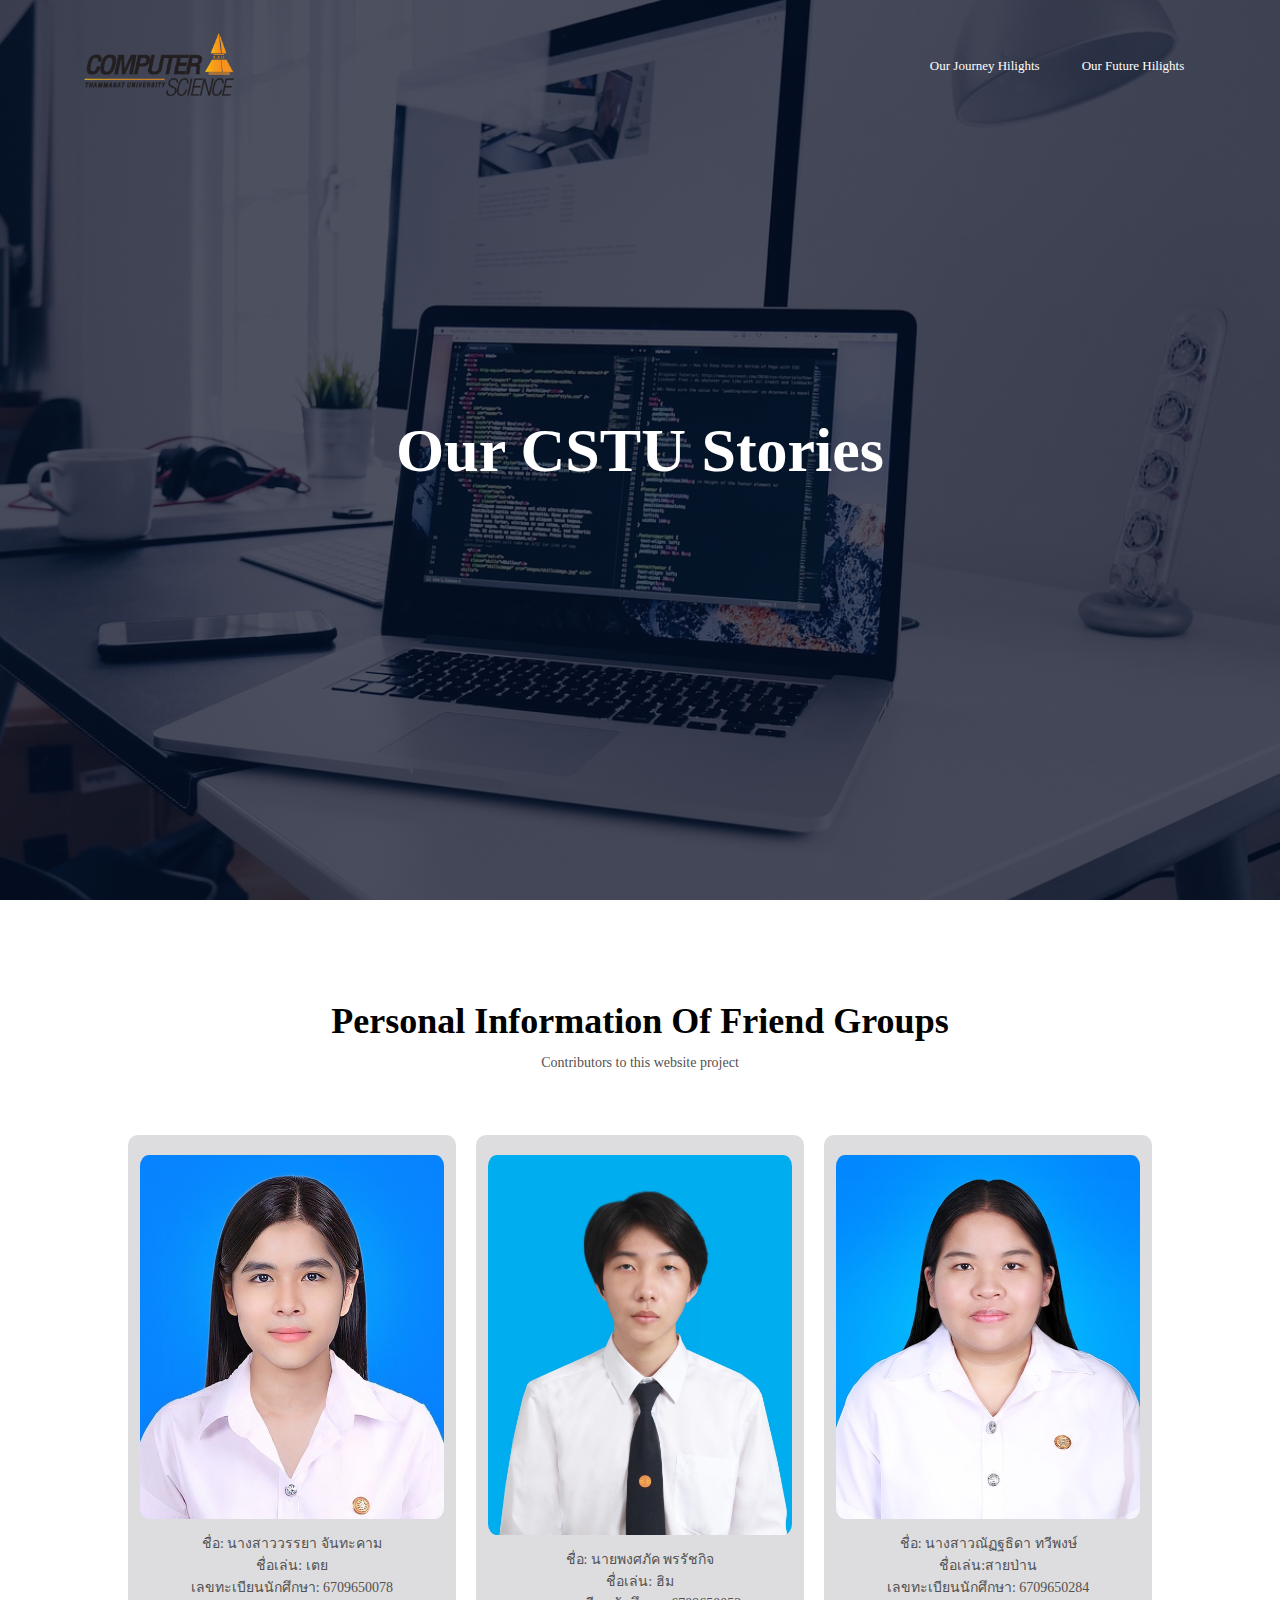
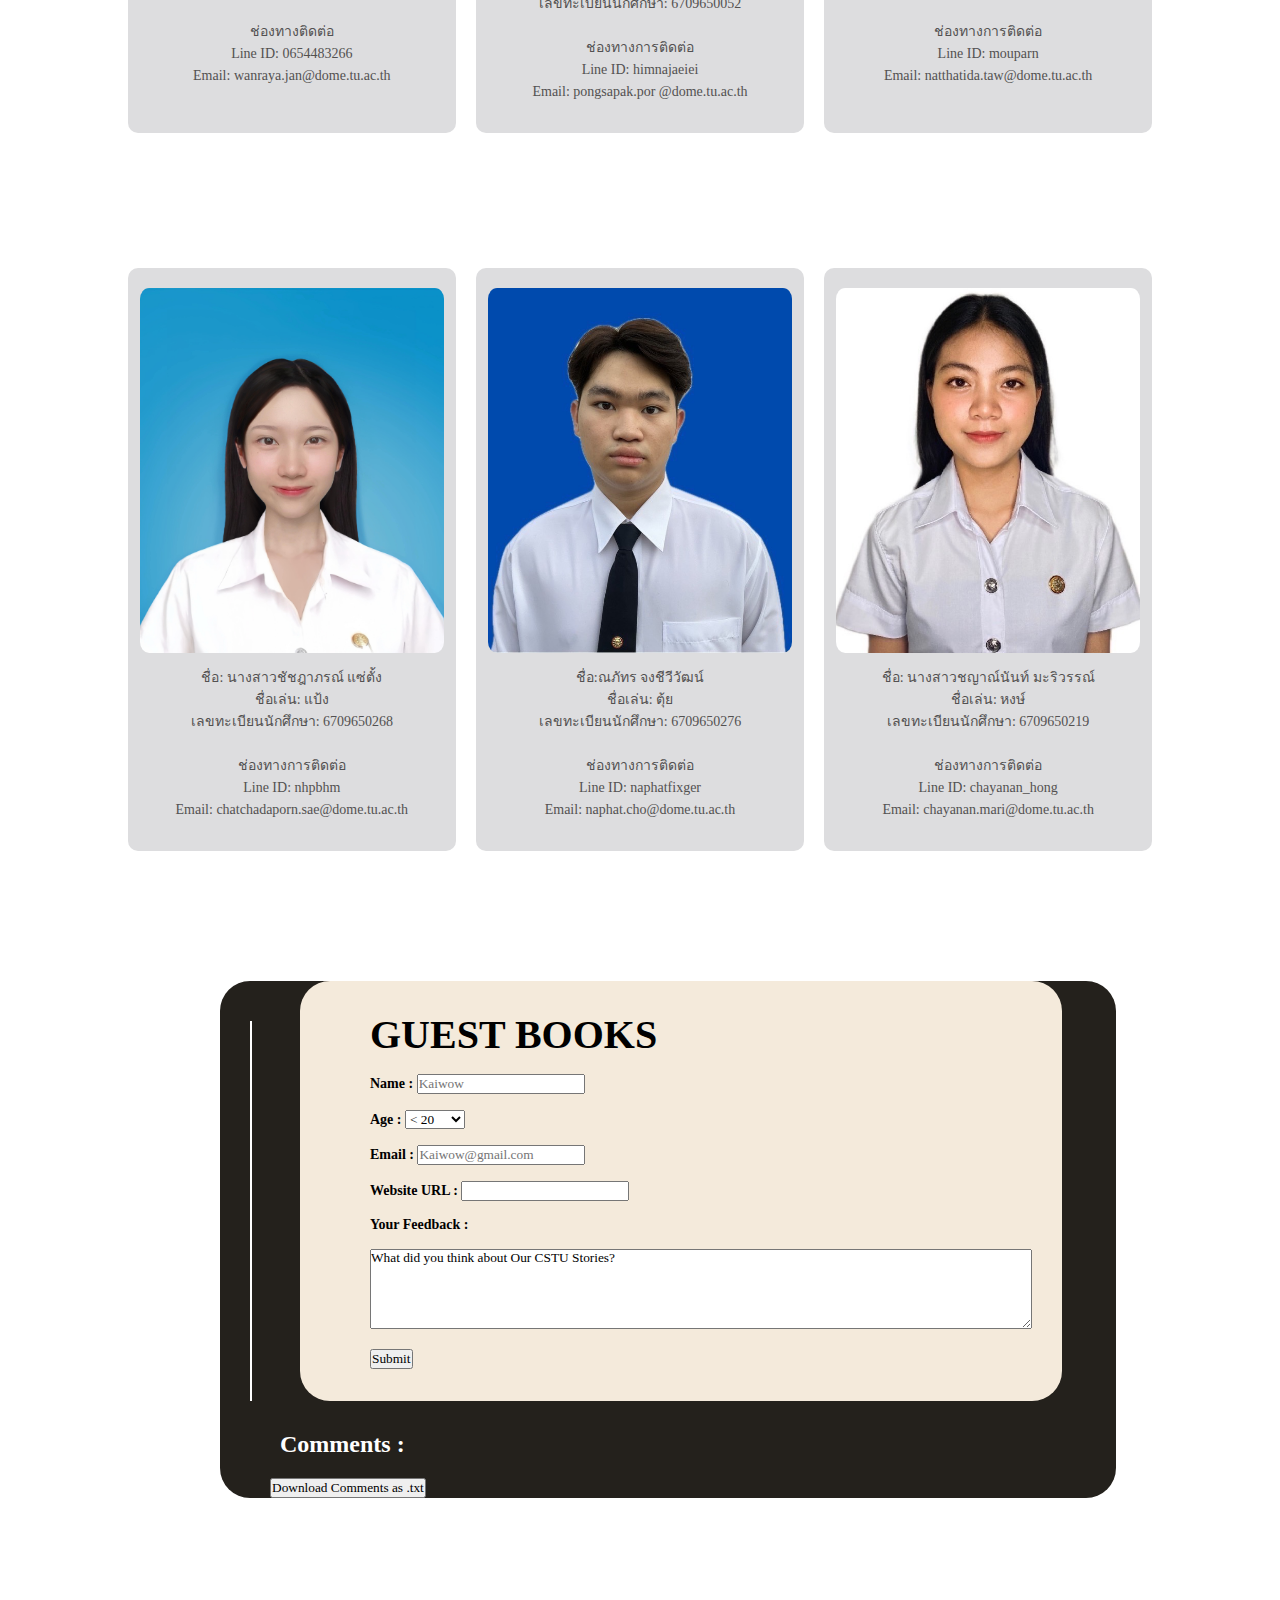
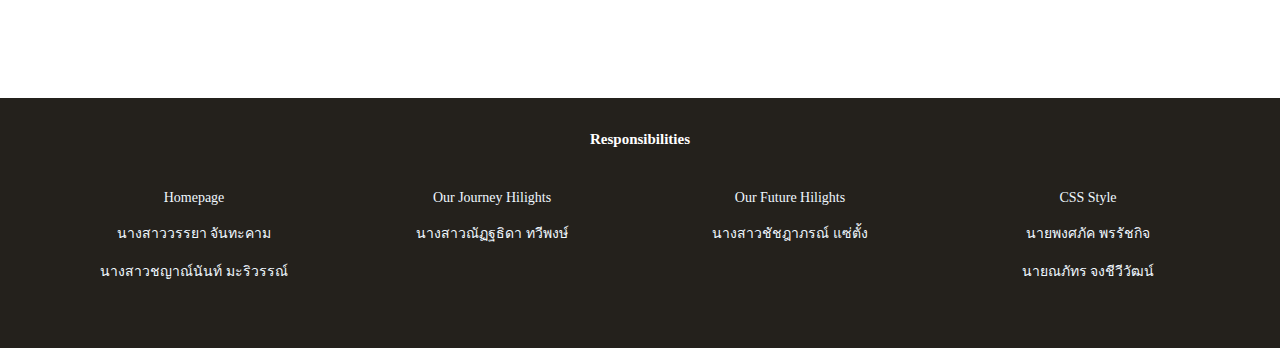
<file: index.html>
<!DOCTYPE html>
<html lang="en">

<head>
    <meta charset="UTF-8">
    <meta name="viewport" content="width=device-width, initial-scale=1.0">
    <title>Our CSTU Stories</title>
    <link rel="stylesheet" href="style.css">
    <link rel="preconnect" href="https://fonts.googleapis.com">
    <link rel="preconnect" href="https://fonts.gstatic.com" crossorigin>
    <link href="https://fonts.googleapis.com/css2?family=Roboto:wght@100;300;
    400;500;700&display=swap" rel="stylesheet">
    <link rel="stylesheet" href="https://stackpath.bootstrapcdn.com/font-awesome/4.7.0/css/font-awesome.min.css">
</head>

<body>
    <section class="header">
        <nav>
            <a href="index.html"><img src="images/whiteBG-CSTU-LOG_TU_Thicker-1.png" alt=""></a>
            <div class="nav-links" id="navLinks">
                <i class="fa fa-times" onclick="hideMenu()"></i>
                <ul>
                    <li><a href="OurJourneyHilights.html">Our Journey Hilights</a></li>
                    <li><a href="OurFutureHilights.html">Our Future Hilights</a></li>
                </ul>
            </div>
            <i class="fa fa-bars" onclick="showMenu()"></i>
        </nav>

        <div class="text-box">
            <h1>Our CSTU Stories</h1>
        </div>

    </section>

    <!------ Course ------>
    <section class="campus">
        <div class="low">
            <div class="campus-col">
                <!---<img src="images/S__5677062.jpg">----->

            </div>

        </div>

    </section>

    <section class="course">
        <h1 class="T">Personal Information Of Friend Groups</h1>
        <p>Contributors to this website project</p>

        <div class="row">
            <div class="course-col">
                <img src="images/S__5677062.jpg">
                <div class="layer"></div>

                <p> ชื่อ: นางสาววรรยา จันทะคาม <br>
                    ชื่อเล่น: เตย<br>
                    เลขทะเบียนนักศึกษา: 6709650078<br><br>
                    ช่องทางติดต่อ <br>
                    Line ID: 0654483266 <br>
                    Email: wanraya.jan@dome.tu.ac.th <br>
                </p>
            </div>
            <div class="course-col">
                <img src="images/S__20357127.jpg">
                <div class="layer"></div>
                <p>ชื่อ: นายพงศภัค พรรัชกิจ<br>
                    ชื่อเล่น: ฮิม<br>
                    เลขทะเบียนนักศึกษา: 6709650052 <br><br>
                    ช่องทางการติดต่อ<br>
                    Line ID: himnajaeiei <br>
                    Email: pongsapak.por @dome.tu.ac.th <br>
                </p>
            </div>
            <div class="course-col">
                <img src="images/S__97394722.jpg">
                <div class="layer"></div>
                <p>ชื่อ: นางสาวณัฏฐธิดา ทวีพงษ์ <br>
                    ชื่อเล่น:สายป่าน <br>
                    เลขทะเบียนนักศึกษา: 6709650284 <br><br>
                    ช่องทางการติดต่อ <br>
                    Line ID: mouparn <br>
                    Email: natthatida.taw@dome.tu.ac.th <br>
                </p>
            </div>

        </div>
        <br><br><br><br><br><br>
    </section>

    <!--------------------------------------------->
    <section class="course">

        <div class="cow">
            <div class="course-cow">
                <img src="images/S__6709650268.jpg">
                <div class="layer"></div>
                <p>ชื่อ: นางสาวชัชฎาภรณ์ แซ่ตั้ง <br>
                    ชื่อเล่น: แป้ง <br>
                    เลขทะเบียนนักศึกษา: 6709650268 <br><br>
                    ช่องทางการติดต่อ <br>
                    Line ID: nhpbhm <br>
                    Email: chatchadaporn.sae@dome.tu.ac.th <br>
                </p>
            </div>
            <div class="course-cow">
                <img src="images/S__2654211.jpg">
                <div class="layer"></div>
                <p>ชื่อ:ณภัทร จงชีวีวัฒน์ <br>
                    ชื่อเล่น: ตุ้ย <br>
                    เลขทะเบียนนักศึกษา: 6709650276 <br><br>
                    ช่องทางการติดต่อ <br>
                    Line ID: naphatfixger <br>
                    Email: naphat.cho@dome.tu.ac.th <br>
                </p>
            </div>
            <div class="course-cow">
                <img src="images/0219.jpg">
                <div class="layer"></div>
                <p>ชื่อ: นางสาวชญาณ์นันท์ มะริวรรณ์ <br>
                    ชื่อเล่น: หงษ์ <br>
                    เลขทะเบียนนักศึกษา: 6709650219 <br><br>
                    ช่องทางการติดต่อ <br>
                    Line ID: chayanan_hong <br>
                    Email: chayanan.mari@dome.tu.ac.th
                </p>
            </div>

        </div>
    </section>


    <!------ Guestbooks ------>
    <section class="Guest">
        <div class="line"></div>
        <div class="book">
            <form id="guestForm">
                <label class="topic">GUEST BOOKS</label><br><br>
                <label for="name">Name :</label>
                <input type="text" id="name" name="name" placeholder="Kaiwow" required><br><br>

                <label for="age">Age :</label>
                <select name="age" id="age" required>
                    <option value="<20">
                        < 20</option>
                    <option value="20-29">20 - 30</option>
                    <option value="31-40">31 - 40</option>
                    <option value="41-50">41 - 50</option>
                    <option value="51-60">51 - 60</option>
                    <option value=">60"> > 60</option>
                    <option value="not identify">ไม่ระบุ</option>
                </select><br><br>

                <label for="email">Email : </label>
                <input type="email" id="email" name="email" placeholder="Kaiwow@gmail.com"><br><br>

                <label for="url">Website URL :</label>
                <input type="url" id="website" name="website"><br><br>

                <label for="feedback">Your Feedback :</label><br><br>
                <textarea id="feedback" name="feedback"
                    required>What did you think about Our CSTU Stories?</textarea><br><br>

                <input type="submit" value="Submit">
            </form>
        </div>

        <h2>Comments : </h2>
        <div id="commentsContainer"></div>

        <button id="downloadBtn">Download Comments as .txt</button>

        <!-- Link to external JavaScript file -->
        <script src="script.js"></script>
    </section>


    <!------ Footer ------>
    <footer>
        <p class="resp">Responsibilities</p>
        <div class="footer">
            <ul>
                <li>Homepage<br><br>นางสาววรรยา จันทะคาม<br><br>นางสาวชญาณ์นันท์ มะริวรรณ์</li>
                <li>Our Journey Hilights<br><br>นางสาวณัฏฐธิดา ทวีพงษ์</li>
                <li>Our Future Hilights<br><br>นางสาวชัชฎาภรณ์ แซ่ตั้ง</li>
                <li>CSS Style<br><br>นายพงศภัค พรรัชกิจ<br><br>นายณภัทร จงชีวีวัฒน์</li>
            </ul>
        </div>
    </footer>


    <!-------JavaScript for Toggle Menu------->
    <script>

        var navLinks = document.getElementById("navLinks");
        function showMenu() {
            navLinks.style.right = "0";
        }
        function hideMenu() {
            navLinks.style.right = "-200px";
        }

    </script>

</body>

</html>
</file>
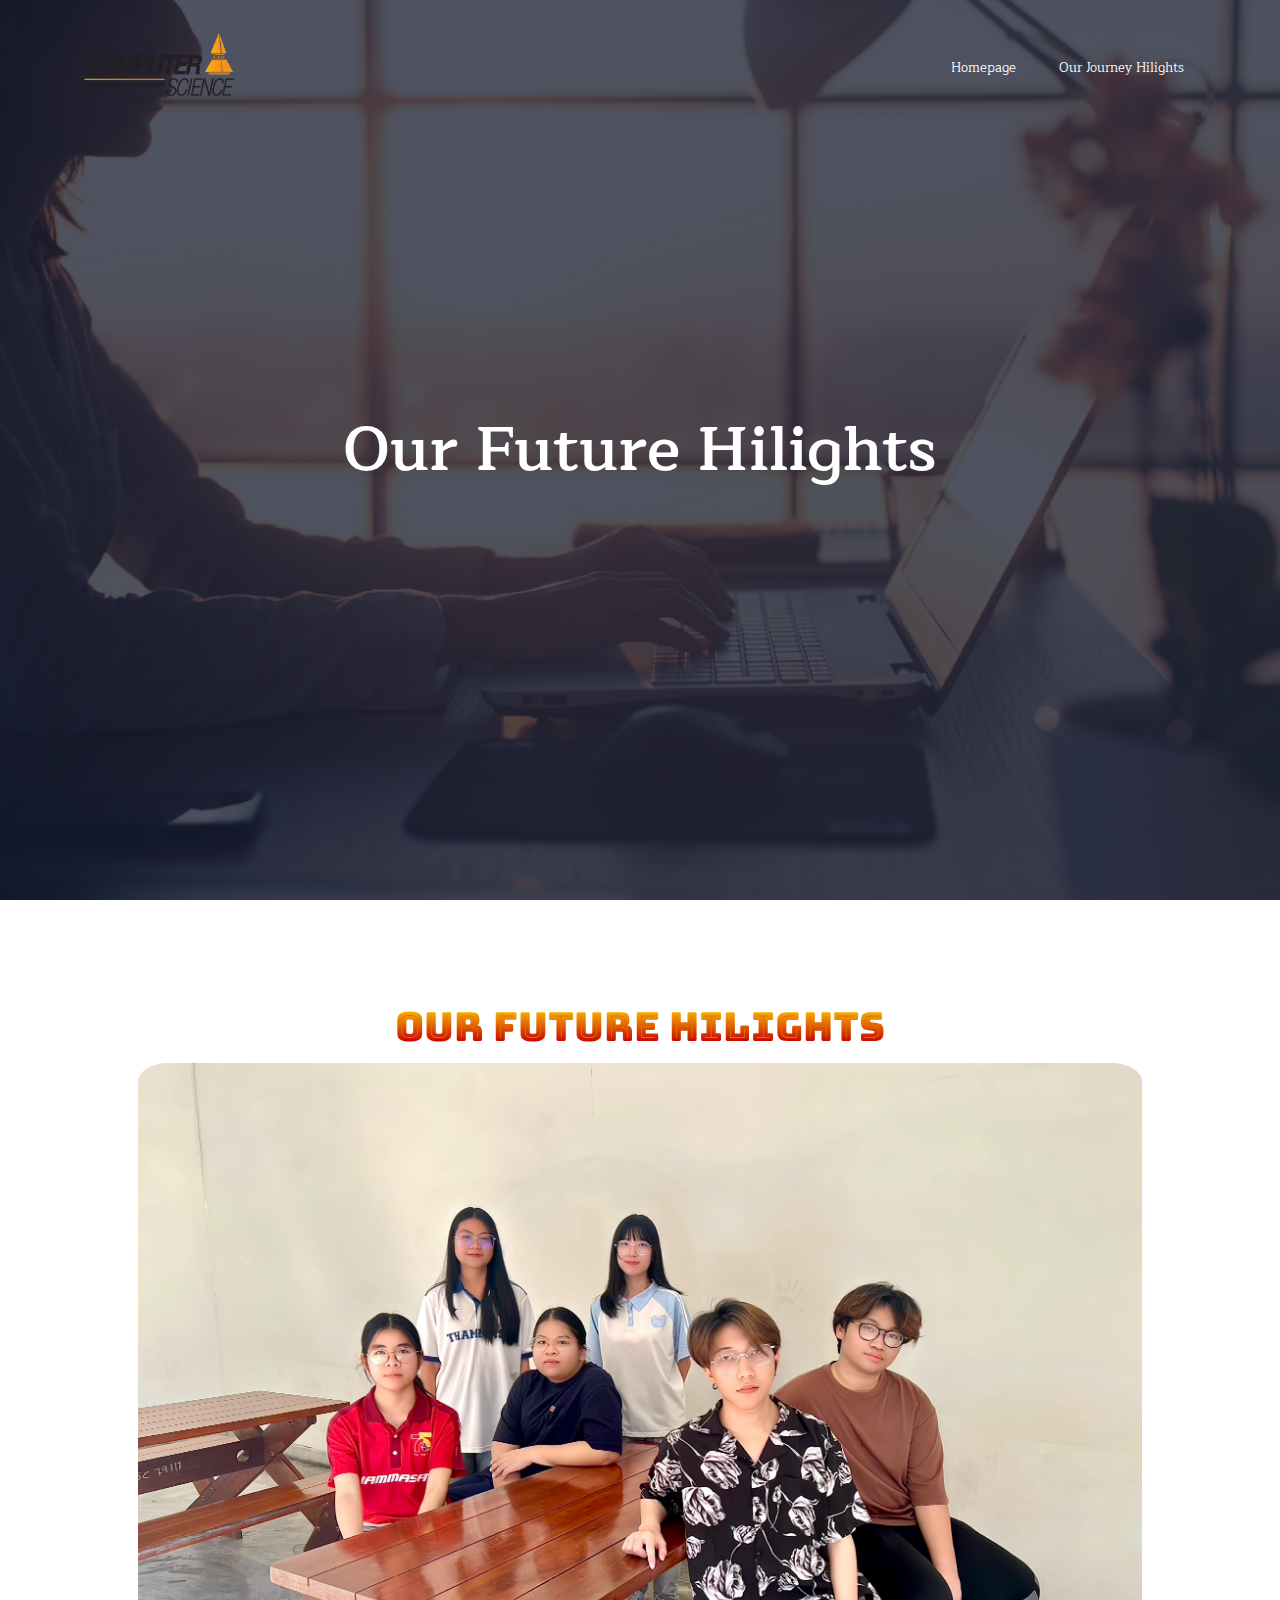
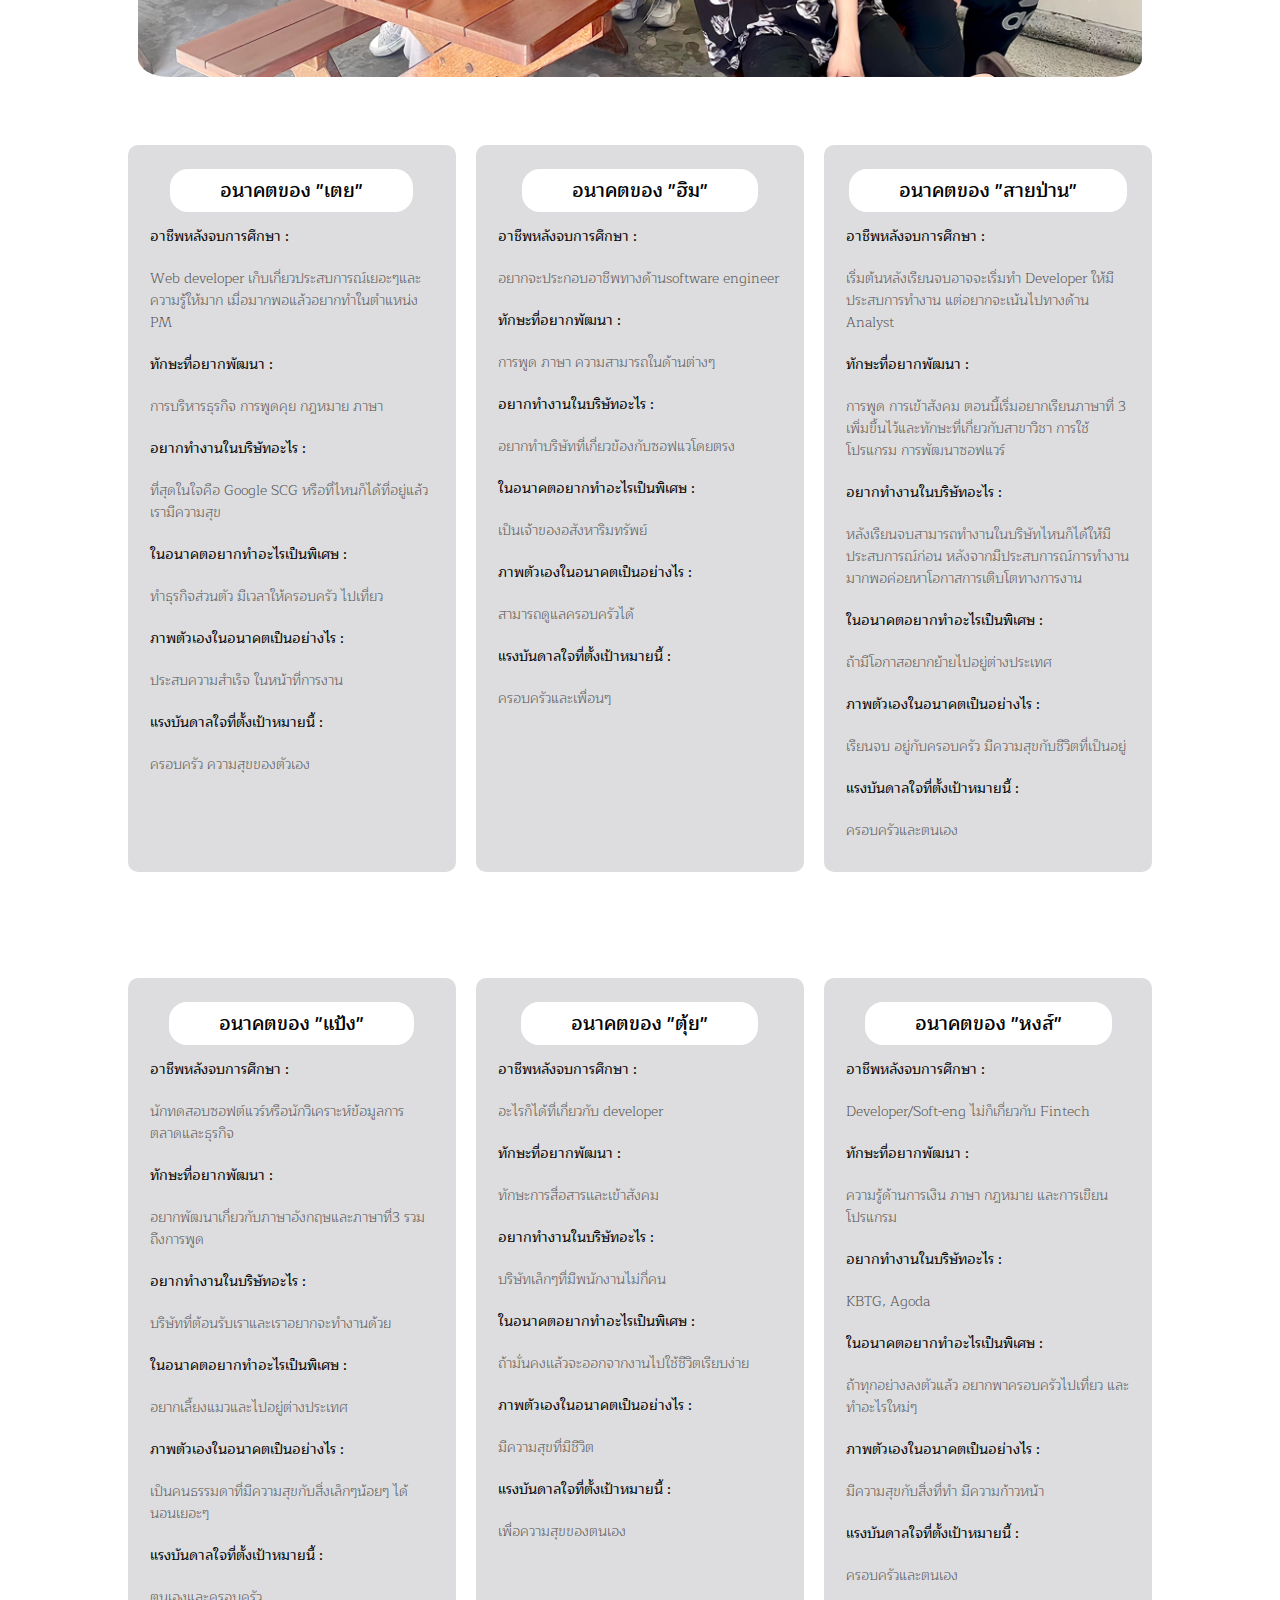
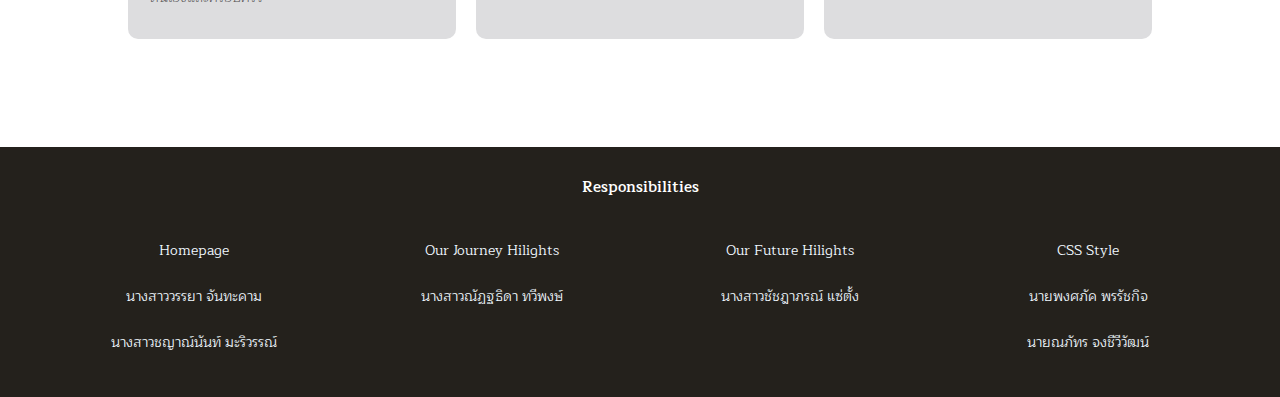
<file: OurFutureHilights.html>
<!DOCTYPE html>
<html lang="en">

<head>
    <meta charset="UTF-8">
    <meta name="viewport" content="width=device-width, initial-scale=1.0">
    <title>Our Future Hilights</title>
    <link rel="stylesheet" href="style.css">
    <link rel="preconnect" href="https://fonts.googleapis.com">
    <link rel="preconnect" href="https://fonts.gstatic.com" crossorigin>
    <link
        href="https://fonts.googleapis.com/css2?family=Baskervville+SC&family=Chonburi&family=Contrail+One&family=Cormorant+Garamond:ital,wght@0,300;0,400;0,500;0,600;0,700;1,300;1,400;1,500;1,600;1,700&family=Dhurjati&family=Faster+One&family=Gajraj+One&family=Maitree:wght@200;300;400;500;600;700&family=Pixelify+Sans:wght@400..700&family=Radley:ital@0;1&family=Ramaraja&family=Tiny5&display=swap"
        rel="stylesheet">
    <link rel="stylesheet" href="https://stackpath.bootstrapcdn.com/font-awesome/4.7.0/css/font-awesome.min.css">
    <link rel="preconnect" href="https://fonts.googleapis.com">
    <link rel="preconnect" href="https://fonts.gstatic.com" crossorigin>
    <link href="https://fonts.googleapis.com/css2?family=Bungee+Spice&display=swap" rel="stylesheet">
</head>


<body>
    <section class="Fheader">
        <nav>
            <a href="index.html"><img src="images/whiteBG-CSTU-LOG_TU_Thicker-1.png" alt=""></a>
            <div class="nav-links" id="navLinks">
                <i class="fa fa-times" onclick="hideMenu()"></i>
                <ul>
                    <li><a href="index.html">Homepage</a></li>
                    <li><a href="OurJourneyHilights.html">Our Journey Hilights</a></li>
                </ul>
            </div>
            <i class="fa fa-bars" onclick="showMenu()"></i>
        </nav>
        <div class="text-box">
            <h1>Our Future Hilights</h1>
        </div>

    </section>


    <section class="course">

        <h7 class="glowing-moving-text">Our Future Hilights</h7><br>
        <p><img src="images/ourPicture.jpg"></p>

        <div class="row">

            <div class="course-col">
                <h3><span class="highlight"> อนาคตของ "เตย"</span></h3>

                <div class="layer"></div>

                <h5> อาชีพหลังจบการศึกษา : </h5>
                <h6>Web developer เก็บเกี่ยวประสบการณ์เยอะๆและความรู้ให้มาก เมื่อมากพอแล้วอยากทำในตําแหน่ง PM </h6>
                <h5> ทักษะที่อยากพัฒนา : </h5>
                <h6>การบริหารธุรกิจ การพูดคุย กฎหมาย ภาษา </h6>
                <h5> อยากทำงานในบริษัทอะไร : </h5>
                <h6>ที่สุดในใจคือ Google SCG หรือที่ไหนก็ได้ที่อยู่แล้วเรามีความสุข </h6>
                <h5> ในอนาคตอยากทำอะไรเป็นพิเศษ : </h5>
                <h6>ทำธุรกิจส่วนตัว มีเวลาให้ครอบครัว ไปเที่ยว</h6>
                <h5> ภาพตัวเองในอนาคตเป็นอย่างไร : </h5>
                <h6>ประสบความสำเร็จ ในหน้าที่การงาน </h6>
                <h5> แรงบันดาลใจที่ตั้งเป้าหมายนี้ : </h5>
                <h6>ครอบครัว ความสุขของตัวเอง </h6>

            </div>

            <div class="course-col">
                <h3><span class="highlight"> อนาคตของ "ฮิม" </span></h3>
                <div class="layer"></div>
                <h5> อาชีพหลังจบการศึกษา :</h5>
                <h6>อยากจะประกอบอาชีพทางด้านsoftware engineer</h6>
                <h5> ทักษะที่อยากพัฒนา : </h5>
                <h6>การพูด ภาษา ความสามารถในด้านต่างๆ</h6>
                <h5>อยากทำงานในบริษัทอะไร :</h5>
                <h6>อยากทำบริษัทที่เกี่ยวข้องกับซอฟแวโดยตรง</h6>
                <h5> ในอนาคตอยากทำอะไรเป็นพิเศษ : </h5>
                <h6>เป็นเจ้าของอสังหาริมทรัพย์ </h6>
                <h5> ภาพตัวเองในอนาคตเป็นอย่างไร : </h5>
                <h6>สามารถดูแลครอบครัวได้</h6>
                <h5> แรงบันดาลใจที่ตั้งเป้าหมายนี้ :</h5>
                <h6>ครอบครัวและเพื่อนๆ</h6>
            </div>

            <div class="course-col">
                <h3><span class="highlight"> อนาคตของ "สายป่าน" </span></h3>
                <div class="layer"></div>
                <h5>อาชีพหลังจบการศึกษา : </h5>
                <h6>เริ่มต้นหลังเรียนจบอาจจะเริ่มทำ Developer ให้มีประสบการทำงาน แต่อยากจะเน้นไปทางด้าน Analyst </h6>
                <h5>ทักษะที่อยากพัฒนา : </h5>
                <h6>การพูด การเข้าสังคม ตอนนี้เริ่มอยากเรียนภาษาที่ 3 เพิ่มขึ้นไว้และทักษะที่เกี่ยวกับสาขาวิชา
                    การใช้โปรแกรม การพัฒนาซอฟแวร์</h6>
                <h5> อยากทำงานในบริษัทอะไร :</h5>
                <h6>หลังเรียนจบสามารถทำงานในบริษัทไหนก็ได้ให้มีประสบการณ์ก่อน
                    หลังจากมีประสบการณ์การทำงานมากพอค่อยหาโอกาสการเติบโตทางการงาน </h6>
                <h5> ในอนาคตอยากทำอะไรเป็นพิเศษ :</h5>
                <h6>ถ้ามีโอกาสอยากย้ายไปอยู่ต่างประเทศ </h6>
                <h5> ภาพตัวเองในอนาคตเป็นอย่างไร :</h5>
                <h6>เรียนจบ อยู่กับครอบครัว มีความสุขกับชีวิตที่เป็นอยู่</h6>
                <h5> แรงบันดาลใจที่ตั้งเป้าหมายนี้ :</h5>
                <h6>ครอบครัวและตนเอง</h6>

            </div>

        </div>
        <br><br><br>
    </section>

    <!--------------------------------------------->
    <section class="course">

        <div class="cow">
            <div class="course-cow">
                <h3><span class="highlight"> อนาคตของ "แป้ง" </span></h3>
                <div class="layer"></div>
                <h5> อาชีพหลังจบการศึกษา :</h5>
                <h6>นักทดสอบซอฟต์แวร์หรือนักวิเคราะห์ข้อมูลการตลาดและธุรกิจ</h6>
                <h5>ทักษะที่อยากพัฒนา : </h5>
                <h6>อยากพัฒนาเกี่ยวกับภาษาอังกฤษและภาษาที่3 รวมถึงการพูด </h6>
                <h5> อยากทำงานในบริษัทอะไร :</h5>
                <h6> บริษัทที่ต้อนรับเราและเราอยากจะทำงานด้วย</h6>
                <h5> ในอนาคตอยากทำอะไรเป็นพิเศษ :</h5>
                <h6> อยากเลี้ยงแมวและไปอยู่ต่างประเทศ </h6>
                <h5> ภาพตัวเองในอนาคตเป็นอย่างไร :</h5>
                <h6> เป็นคนธรรมดาที่มีความสุขกับสิ่งเล็กๆน้อยๆ ได้นอนเยอะๆ</h6>
                <h5> แรงบันดาลใจที่ตั้งเป้าหมายนี้ :</h5>
                <h6> ตนเองและครอบครัว</h6>

            </div>

            <div class="course-cow">
                <h3><span class="highlight"> อนาคตของ "ตุ้ย" </span></h3>
                <div class="layer"></div>
                <h5>อาชีพหลังจบการศึกษา : </h5>
                <h6>อะไรก็ได้ที่เกี่ยวกับ developer</h6>
                <h5> ทักษะที่อยากพัฒนา : </h5>
                <h6>ทักษะการสื่อสารเเละเข้าสังคม </h6>
                <h5> อยากทำงานในบริษัทอะไร : </h5>
                <h6>บริษัทเล็กๆที่มีพนักงานไม่กี่คน</h6>
                <h5> ในอนาคตอยากทำอะไรเป็นพิเศษ :</h5>
                <h6> ถ้ามั่นคงเเล้วจะออกจากงานไปใช้ชีวิตเรียบง่าย</h6>
                <h5>ภาพตัวเองในอนาคตเป็นอย่างไร : </h5>
                <h6>มีความสุขที่มีชีวิต</h6>
                <h5>แรงบันดาลใจที่ตั้งเป้าหมายนี้ : </h5>
                <h6>เพื่อความสุขของตนเอง </h6>

            </div>

            <div class="course-cow">
                <h3><span class="highlight"> อนาคตของ "หงส์" </span></h3>
                <div class="layer"></div>
                <h5>อาชีพหลังจบการศึกษา :</h5>
                <h6>Developer/Soft-eng ไม่ก็เกี่ยวกับ Fintech </h6>
                <h5> ทักษะที่อยากพัฒนา :</h5>
                <h6>ความรู้ด้านการเงิน ภาษา กฎหมาย และการเขียนโปรแกรม </h6>
                <h5> อยากทำงานในบริษัทอะไร : </h5>
                <h6>KBTG, Agoda</h6>
                <h5> ในอนาคตอยากทำอะไรเป็นพิเศษ :</h5>
                <h6>ถ้าทุกอย่างลงตัวแล้ว อยากพาครอบครัวไปเที่ยว และทำอะไรใหม่ๆ<br>
                    <h5> ภาพตัวเองในอนาคตเป็นอย่างไร :</h5>
                    <h6>มีความสุขกับสิ่งที่ทำ มีความก้าวหน้า </h6>
                    <h5> แรงบันดาลใจที่ตั้งเป้าหมายนี้ :</h5>
                    <h6> ครอบครัวและตนเอง </h6>

            </div>
        </div>

    </section>
    <br><br><br>


    <!------ Footer ------>
    <footer>
        <p class="resp">Responsibilities</p>
        <div class="footer">
            <ul>
                <li>Homepage<br><br>นางสาววรรยา จันทะคาม<br><br>นางสาวชญาณ์นันท์ มะริวรรณ์</li>
                <li>Our Journey Hilights<br><br>นางสาวณัฏฐธิดา ทวีพงษ์</li>
                <li>Our Future Hilights<br><br>นางสาวชัชฎาภรณ์ แซ่ตั้ง</li>
                <li>CSS Style<br><br>นายพงศภัค พรรัชกิจ<br><br>นายณภัทร จงชีวีวัฒน์</li>
            </ul>
        </div>
    </footer>
</body>

</html>
</file>
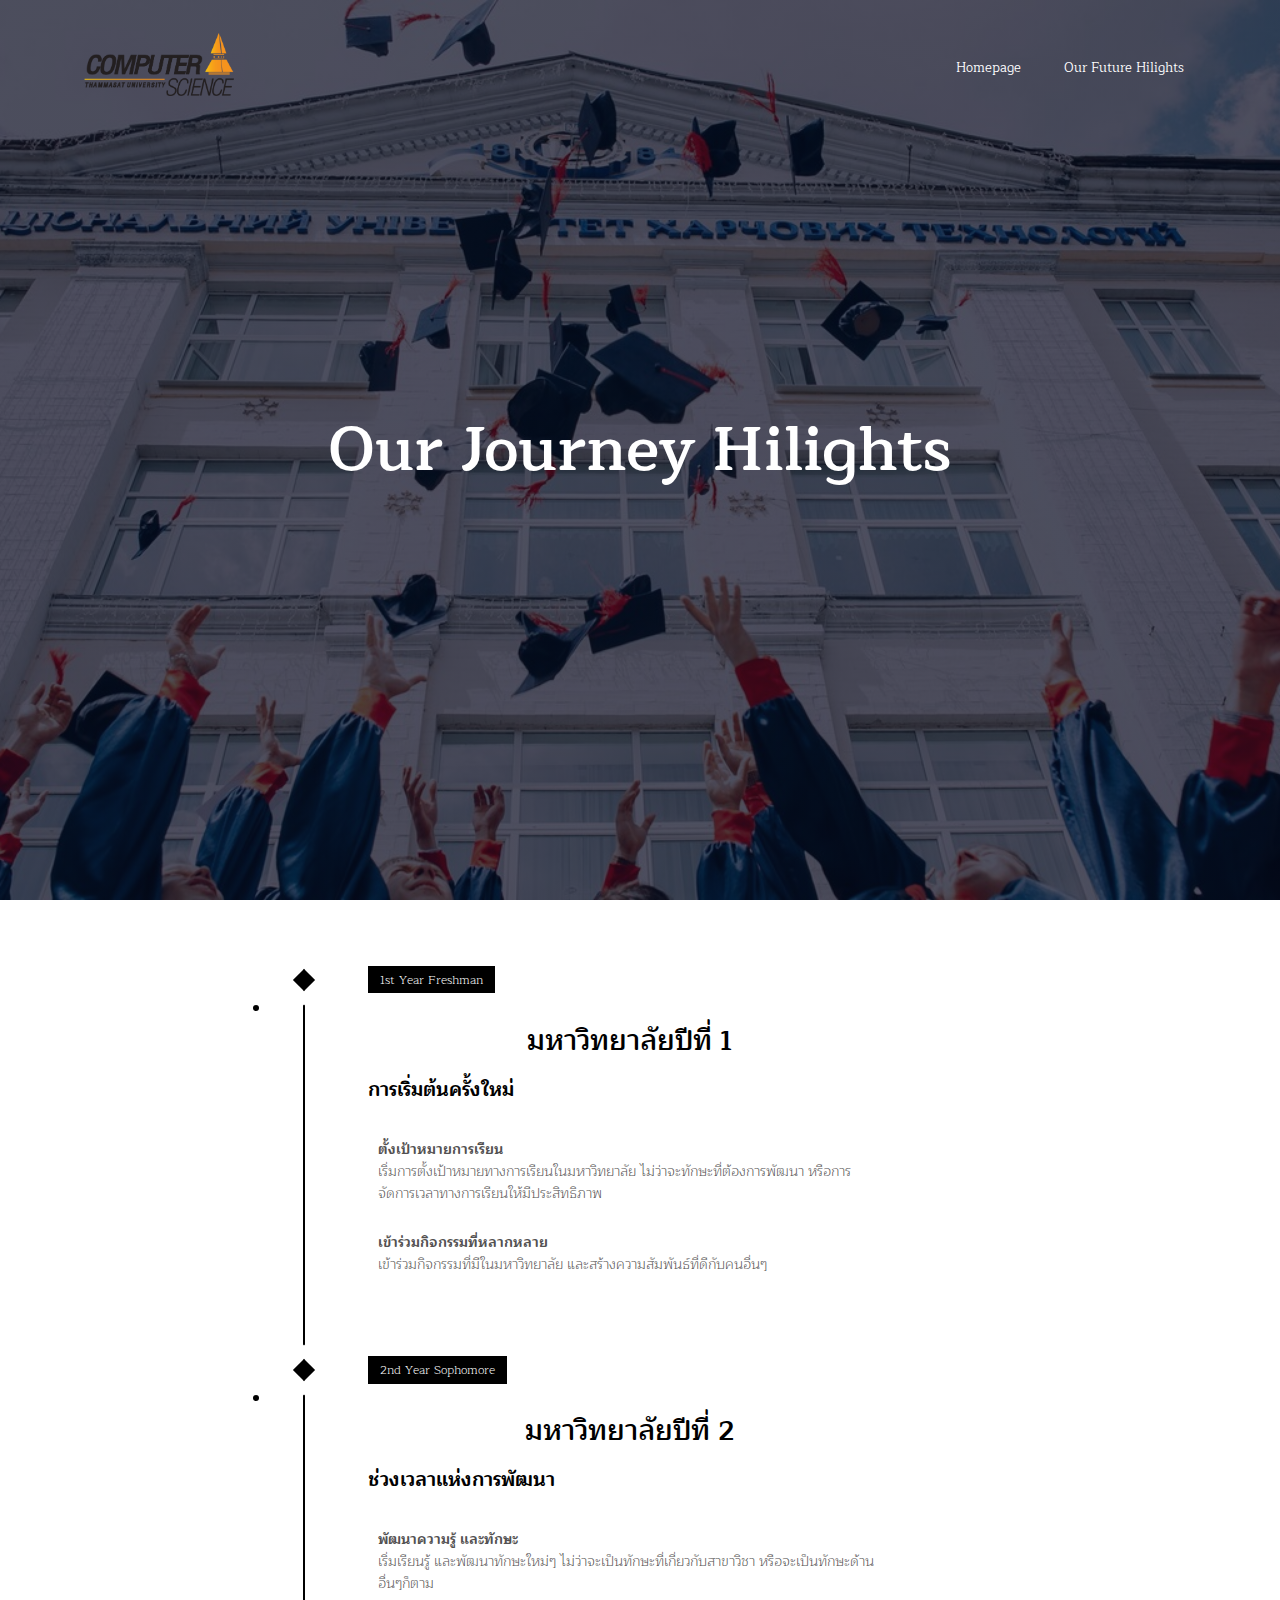
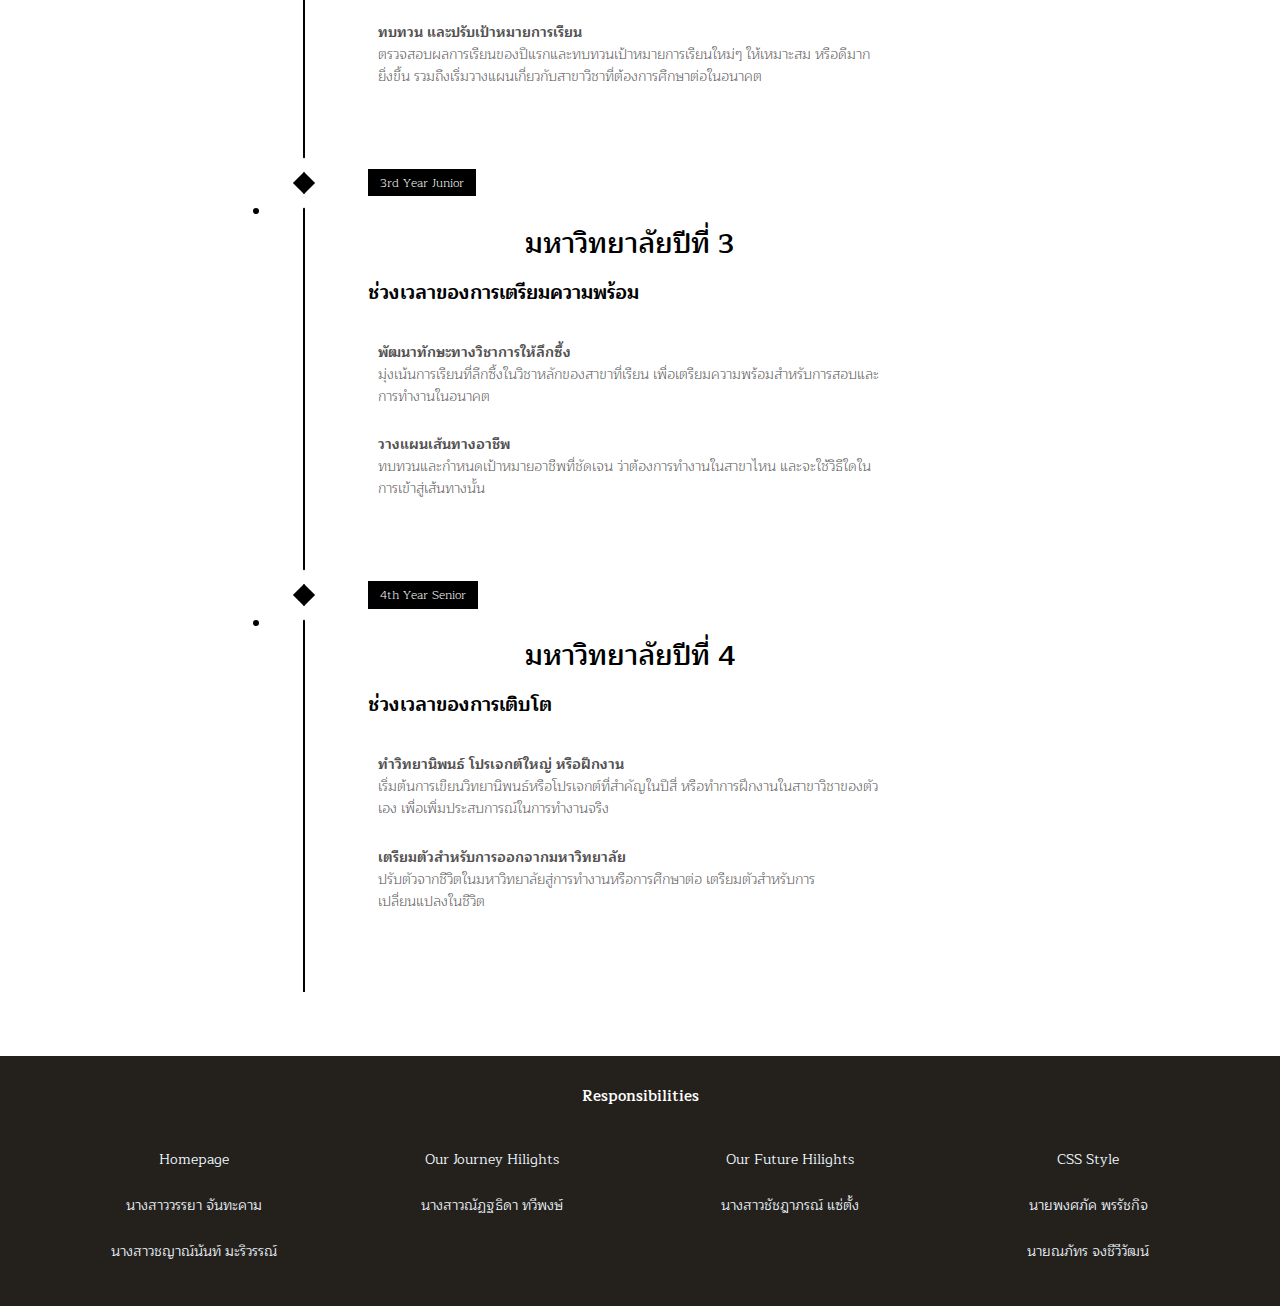
<file: OurJourneyHilights.html>
<!DOCTYPE html>
<html lang="en">
<head>
    <head>
        <meta charset="UTF-8">
        <meta name="viewport" content="width=device-width, initial-scale=1.0">
        <title>Our Journey Hilights</title>
        <link rel="stylesheet" href="style.css">
        <link rel="preconnect" href="https://fonts.googleapis.com">
<link rel="preconnect" href="https://fonts.gstatic.com" crossorigin>
<link href="https://fonts.googleapis.com/css2?family=Baskervville+SC&family=Chonburi&family=Contrail+One&family=Cormorant+Garamond:ital,wght@0,300;0,400;0,500;0,600;0,700;1,300;1,400;1,500;1,600;1,700&family=Dhurjati&family=Faster+One&family=Gajraj+One&family=Maitree:wght@200;300;400;500;600;700&family=Pixelify+Sans:wght@400..700&family=Radley:ital@0;1&family=Ramaraja&family=Tiny5&display=swap" rel="stylesheet">
        <link rel="stylesheet" href="https://stackpath.bootstrapcdn.com/font-awesome/4.7.0/css/font-awesome.min.css">
    </head>



    <body>
        <section class="Jheader">
            <nav>
                <a href="index.html"><img src="images/whiteBG-CSTU-LOG_TU_Thicker-1.png" alt=""></a>
                <div class="nav-links" id="navLinks">
                    <i class="fa fa-times" onclick="hideMenu()"></i>
                    <ul>
                        <li><a href="index.html">Homepage</a></li>
                        <li><a href="OurFutureHilights.html">Our Future Hilights</a></li>
                    </ul>
                </div>
                <i class="fa fa-bars" onclick="showMenu()"></i>
            </nav>
            <div class="text-box">
                <h1>Our Journey Hilights</h1>
    
            </div>

        </section>

            <ul class="timeline">
                <li class="timeline-event">
                  <label class="timeline-event-icon"></label>
                  <div class="timeline-event-copy">
                    <p class="timeline-event-thumbnail">1st Year Freshman</p>
                    <h3>มหาวิทยาลัยปีที่ 1</h3>
                    <h4>การเริ่มต้นครั้งใหม่</h4>
                    <p><strong>ตั้งเป้าหมายการเรียน</strong><br>เริ่มการตั้งเป้าหมายทางการเรียนในมหาวิทยาลัย ไม่ว่าจะทักษะที่ต้องการพัฒนา หรือการจัดการเวลาทางการเรียนให้มีประสิทธิภาพ</p>
                    <p><strong>เข้าร่วมกิจกรรมที่หลากหลาย</strong><br>เข้าร่วมกิจกรรมที่มีในมหาวิทยาลัย และสร้างความสัมพันธ์ที่ดีกับคนอื่นๆ</p>
                  </div>
                </li>
                <li class="timeline-event">
                  <label class="timeline-event-icon"></label>
                  <div class="timeline-event-copy">
                    <p class="timeline-event-thumbnail">2nd Year Sophomore</p>
                    <h3>มหาวิทยาลัยปีที่ 2</h3>
                    <h4>ช่วงเวลาแห่งการพัฒนา</h4>
                    <p><strong>พัฒนาความรู้ และทักษะ</strong><br> เริ่มเรียนรู้ และพัฒนาทักษะใหม่ๆ ไม่ว่าจะเป็นทักษะที่เกี่ยวกับสาขาวิชา หรือจะเป็นทักษะด้านอื่นๆก็ตาม</p>
                    <p><strong>ทบทวน และปรับเป้าหมายการเรียน</strong><br>ตรวจสอบผลการเรียนของปีแรกและทบทวนเป้าหมายการเรียนใหม่ๆ ให้เหมาะสม หรือดีมากยิ่งขึ้น รวมถึงเริ่มวางแผนเกี่ยวกับสาขาวิชาที่ต้องการศึกษาต่อในอนาคต</p>
                  </div>
                </li>
                <li class="timeline-event">
                  <label class="timeline-event-icon"></label>
                  <div class="timeline-event-copy">
                    <p class="timeline-event-thumbnail">3rd Year Junior</p>
                    <h3>มหาวิทยาลัยปีที่ 3</h3>
                    <h4>ช่วงเวลาของการเตรียมความพร้อม</h4>
                    <p><strong>พัฒนาทักษะทางวิชาการให้ลึกซึ้ง</strong><br>มุ่งเน้นการเรียนที่ลึกซึ้งในวิชาหลักของสาขาที่เรียน เพื่อเตรียมความพร้อมสำหรับการสอบและการทำงานในอนาคต</p>
                    <p><strong>วางแผนเส้นทางอาชีพ</strong><br>ทบทวนและกำหนดเป้าหมายอาชีพที่ชัดเจน ว่าต้องการทำงานในสาขาไหน และจะใช้วิธีใดในการเข้าสู่เส้นทางนั้น</p>
                  </div>
                </li>
                <li class="timeline-event">
                    <label class="timeline-event-icon"></label>
                    <div class="timeline-event-copy">
                      <p class="timeline-event-thumbnail">4th Year Senior</p>
                      <h3>มหาวิทยาลัยปีที่ 4</h3>
                      <h4>ช่วงเวลาของการเติบโต</h4>
                      <p><strong>ทำวิทยานิพนธ์ โปรเจกต์ใหญ่ หรือฝึกงาน</strong><br>เริ่มต้นการเขียนวิทยานิพนธ์หรือโปรเจกต์ที่สำคัญในปีสี่ หรือทำการฝึกงานในสาขาวิชาของตัวเอง เพื่อเพิ่มประสบการณ์ในการทำงานจริง</p>
                      <p><strong>เตรียมตัวสำหรับการออกจากมหาวิทยาลัย</strong><br>ปรับตัวจากชีวิตในมหาวิทยาลัยสู่การทำงานหรือการศึกษาต่อ เตรียมตัวสำหรับการเปลี่ยนแปลงในชีวิต</p>
                    </div>
                  </li>
              </ul>  

              <footer>
                <p class="resp">Responsibilities</p>
                <div class="footer">
                    <ul>
                        <li>Homepage<br><br>นางสาววรรยา จันทะคาม<br><br>นางสาวชญาณ์นันท์ มะริวรรณ์</li>
                        <li>Our Journey Hilights<br><br>นางสาวณัฏฐธิดา ทวีพงษ์</li>
                        <li>Our Future Hilights<br><br>นางสาวชัชฎาภรณ์ แซ่ตั้ง</li>
                        <li>CSS Style<br><br>นายพงศภัค พรรัชกิจ<br><br>นายณภัทร จงชีวีวัฒน์</li>
                    </ul>
                </div>
            </footer>
            <script>
            
                var navLinks = document.getElementById("navLinks");
                function showMenu() {
                    navLinks.style.right = "0";
                }
                function hideMenu() {
                    navLinks.style.right = "-200px";
                }
            
            </script>
            
            </body>
            
            </html>
</file>
<file: style.css>
* {
    margin: 0;
    padding: 0;
    box-sizing: border-box;
    font-family: "Roboto", sans-serif;
}

body {
    height: 100%;
    display: flex;
    flex-direction: column;
}

.header {
    min-height: 100vh;
    width: 100%;
    background-image: linear-gradient(rgba(4, 9, 30, 0.7), rgba(4, 9, 30, 0.7)), url(images/computer-4795762_1280.jpg);
    background-position: center;
    background-size: cover;
    position: relative;
}

nav {
    display: flex;
    padding: 2% 6%;
    justify-content: space-between;
    align-items: center;
}

nav img {
    width: 150px;
}

.nav-links {
    flex: 1;
    text-align: right;
}

.nav-links ul li {
    list-style: none;
    display: inline-block;
    padding: 8px 12px;
    position: relative;

}

.nav-links ul li a {
    color: #fff;
    text-decoration: none;
    font-size: 13px;
}

.nav-links ul li::after {
    content: '';
    width: 0%;
    height: 2px;
    background: transparent;
    display: block;
    margin: auto;
    transition: 0.5s;
}


.nav-links ul li:hover::after {
    width: 100%;
}

.text-box {
    width: 90%;
    color: #fff;
    position: absolute;
    top: 50%;
    left: 50%;
    transform: translate(-50%, -50%);
    text-align: center;

}

.text-box h1 {
    font-size: 62px;
}

nav .fa {
    display: none;
}

@media(max-width: 700px) {
    .text-box h1 {
        font-size: 20px;
    }

    .nav-links ul li {
        display: block;
    }

    .nav-links {
        position: absolute;
        background: #f44336;
        height: 100vh;
        width: 200px;
        top: 0;
        right: -200px;
        text-align: left;
        z-index: 2;
        transition: 1s;
    }

    nav .fa {
        display: block;
        color: #fff;
        margin: 10px;
        font-size: 22px;
        cursor: pointer;
    }
}

/*----- course -----*/

.course {
    width: 80%;
    margin: auto;
    text-align: center;
    padding-top: 100px;
}

h1 {
    font-size: 36px;
    font-weight: 600;
}

p {
    color: #535151;
    font-size: 14px;
    font-weight: 300;
    line-height: 22px;
    padding: 10px;
}

.row {
    margin-top: 5%;
    display: flex;
    justify-content: space-between;
}

.course-col {
    flex-basis: 31%;
    background: #dddddf;
    border-radius: 10px;
    margin-bottom: 5%;
    padding: 20px 12px;
    box-sizing: border-box;
}

h3 {
    text-align: center;
    font-weight: 600;
    margin: 10px 0;
}

.course-col:hover {
    box-shadow: 0 0 20px 0px rgba(0, 0, 0, 0.2);
}

.cow {
    margin-top: -10%;
    display: flex;
    justify-content: space-between;
}

.course-cow {
    flex-basis: 31%;
    background: #dddddf;
    border-radius: 10px;
    margin-bottom: 5%;
    padding: 20px 12px;
    box-sizing: border-box;
}

h3 {
    text-align: center;
    font-weight: 600;
    margin: 10px 0;
}

.course-cow:hover {
    box-shadow: 0 0 20px 0px rgba(0, 0, 0, 0.2);
}

@media(max-width: 700px) {
    .row {
        flex-direction: column;
    }

    .cow {
        flex-direction: column;
    }

}

.course-col {
    flex-basis: 32%;
    border-radius: 10px;
    margin-bottom: 30px;
    position: relative;
    overflow: hidden;
}

.course-col img {
    width: 100%;
    border-radius: 3%;

}

.course-cow {
    flex-basis: 32%;
    border-radius: 10px;
    margin-bottom: 30px;
    position: relative;
    overflow: hidden;
}

.course-cow img {
    width: 100%;
    border-radius: 3%;
}

.layer {
    background: transparent;
    height: 100%;
    width: 100%;
    position: absolute;
    top: 0;
    left: 0;
    transition: 0.5s;
}

.layer:hover {
    background: rgba(222, 240, 247, 0.5);
}

/*----- Guestbooks -----*/
.Guest {
    width: 70%;
    height: 580px;
    background-color: #24211c;
    margin-top: 50px;
    margin-left: 220px;
    align-content: center;
    border-radius: 30px;
    margin-top: 100px;
    margin-bottom: 200px;
    flex: 1;
}

@media(max-width: 650px) {
    .Guest {
        width: 50%;
        padding: 0px;
    }
}

.line {
    background-color: white;
    width: 2px;
    margin-top: 40px;
    height: 380px;
    float: left;
    margin-left: 30px;
}

.book {
    width: 85%;
    height: 420px;
    background-color: #f4eadb;
    margin-left: 80px;
    text-align: left;
    border-radius: 30px;
    margin-bottom: 30px;
    padding: 30px;
    padding-left: 60px;
}

.post {
    width: 50%;
    height: 440px;
    background-color: #dddddf;
}

.topic {
    font-size: 40px;
    font-weight: 800;
}

form {
    font-size: 14px;
    font-weight: 600;
    padding-left: 10px;
}

/*----- footer -----*/
footer {
    padding: 20px;
    text-align: center;
    height: 250px;
    background-color: #24211c;
}

.resp {
    font-size: 15px;
    font-weight: 600;
    text-align: center;
    color: white;
    margin-bottom: 30px;
}

.footer ul li {
    display: inline;
    text-align: center;
    text-decoration: none;
    color: aliceblue;
    font-size: 14px;
    font-weight: 400;
    width: 20%;
    height: 30px;
    float: inline-start;
    margin-left: 50px;
}

@media(max-width: 1100px) {
    .resp {
        font-size: 14px;
        margin-bottom: 30px;
    }

    .footer ul li {
        font-size: 10px;
        width: 35%;
        height: 70px;
        margin-left: 50px;
        margin-bottom: 40px;
        float: left;
    }
}

/*----- Comments -----*/
h2 {
    color: white;
    margin-left: 60px;
}

textarea {
    width: 100%;
    height: 80px;
}

.comment-box {
    border-bottom: 1px solid #ccc;
    padding: 10px 0;
}

.comment-box:last-child {
    border-bottom: none;
}

.comment-name {
    font-weight: bold;
    color: rgb(255, 221, 195);
    margin-left: 50px;
}

.comment-other {
    font-weight: 200;
    color: aliceblue;
    margin-left: 30px;
}

#downloadBtn {
    margin-top: 20px;
    margin-left: 50px;
}

/*----- Journey -----*/
.Jheader {
    min-height: 100vh;
    width: 100%;
    background-image: linear-gradient(rgba(4, 9, 30, 0.7), rgba(4, 9, 30, 0.7)), url(images/PJ1.jpg);
    background-position: center;
    background-size: cover;
    position: relative;
}

* {
    font-family: "Maitree", serif;
    -moz-box-sizing: border-box;
    -webkit-box-sizing: border-box;
    box-sizing: border-box;
}


.timeline {
    margin: 4em auto;
    position: relative;
    max-width: 46em;
}

.timeline:before {
    background-color: black;
    content: '';
    margin-left: -1px;
    position: absolute;
    top: 0;
    left: 2em;
    width: 2px;
    height: 100%;
}

.timeline-event {
    position: relative;
}

.timeline-event:hover .timeline-event-icon {
    -moz-transform: rotate(-45deg);
    -ms-transform: rotate(-45deg);
    -webkit-transform: rotate(-45deg);
    transform: rotate(-45deg);
    background-color: #f44336;
}

.timeline-event:hover .timeline-event-thumbnail {
    -moz-box-shadow: inset 40em 0 0 0 #f44336;
    -webkit-box-shadow: inset 40em 0 0 0 #f44336;
    box-shadow: inset 40em 0 0 0 #f44336;
}

.timeline-event-copy {
    padding: 2em;
    position: relative;
    top: -1.875em;
    left: 4em;
    width: 80%;
}

.timeline-event-copy h3 {
    font-size: 1.75em;
}

.timeline-event-copy h4 {
    font-size: 1.2em;
    margin-bottom: 1.2em;
}

.timeline-event-copy strong {
    font-weight: 700;
}

.timeline-event-copy p:not(.timeline-event-thumbnail) {
    padding-bottom: 1.2em;
}

.timeline-event-icon {
    -moz-transition: -moz-transform 0.2s ease-in;
    -o-transition: -o-transform 0.2s ease-in;
    -webkit-transition: -webkit-transform 0.2s ease-in;
    transition: transform 0.2s ease-in;
    -moz-transform: rotate(45deg);
    -ms-transform: rotate(45deg);
    -webkit-transform: rotate(45deg);
    transform: rotate(45deg);
    background-color: black;
    outline: 10px solid white;
    display: block;
    margin: 0.5em 0.5em 0.5em -0.5em;
    position: absolute;
    top: 0;
    left: 2em;
    width: 1em;
    height: 1em;
}

.timeline-event-thumbnail {
    -moz-transition: box-shadow 0.5s ease-in 0.1s;
    -o-transition: box-shadow 0.5s ease-in 0.1s;
    -webkit-transition: box-shadow 0.5s ease-in;
    /*-webkit-transition-delay: 0.1s;*/
    transition: box-shadow 0.5s ease-in 0.1s;
    color: white;
    font-size: 0.75em;
    background-color: black;
    -moz-box-shadow: inset 0 0 0 0em #f44336;
    -webkit-box-shadow: inset 0 0 0 0em #f44336;
    box-shadow: inset 0 0 0 0em #f44336;
    display: inline-block;
    margin-bottom: 1.2em;
    padding: 0.25em 1em 0.2em 1em;
}

.Fheader {
    min-height: 100vh;
    width: 100%;
    background-image: linear-gradient(rgba(4, 9, 30, 0.7), rgba(4, 9, 30, 0.7)), url(images/work.jpg);
    background-position: center;
    background-size: cover;
    position: relative;
}

h5 {
    color: #050505;
    font-size: 14px;
    font-weight: 500;
    line-height: 22px;
    padding: 10px;
    text-align: left;
}

h6 {
    color: #535151;
    font-size: 14px;
    font-weight: 300;
    line-height: 22px;
    padding: 10px;
    text-align: left;
}


@keyframes glow {
    0% {
        text-shadow: 0 0 5px #000000, 0 0 10px #000000, 0 0 20px #000000, 0 0 30px #000000;
    }

    50% {
        text-shadow: 0 0 50px #ffffff;
    }

    100% {
        text-shadow: 0 0 5px #000000, 0 0 10px #000000, 0 0 20px #000000, 0 0 30px #000000;
    }
}

@keyframes slide {
    0% {
        transform: translateX(0);
    }

    50% {
        transform: translateX(20px);
    }

    100% {
        transform: translateX(0);
    }
}

.glowing-moving-text {
    font-size: 2.5em;
    font-weight: bold;
    color: rgb(0, 0, 0);
    animation: glow 2s infinite, slide 2s infinite;
}

h7 {
    font-family: "Bungee Spice", sans-serif;
    font-size: 36px;
    font-weight: 600;

}

.highlight {
    background-color: #ffffff;
    color: #000000;
    padding: 6px;
    padding-inline-start: 50px;
    padding-inline-end: 50px;
    border-radius: 18px;
}

p img {
    width: 100%;
    border-radius: 3%;
}

a {
    text-decoration: none;
    color: black;
    padding: 5px;
    border: 2px solid transparent;
    border-radius: 4px;
    transition: color 0.3s ease, border-color 0.3s ease;
}

a:hover {
    border-color: rgb(139, 119, 135);
    color: rgb(245, 179, 219);
}

a:active {
    color: rgb(248, 169, 241);
    border-color: rgb(247, 165, 255);
}
</file>
